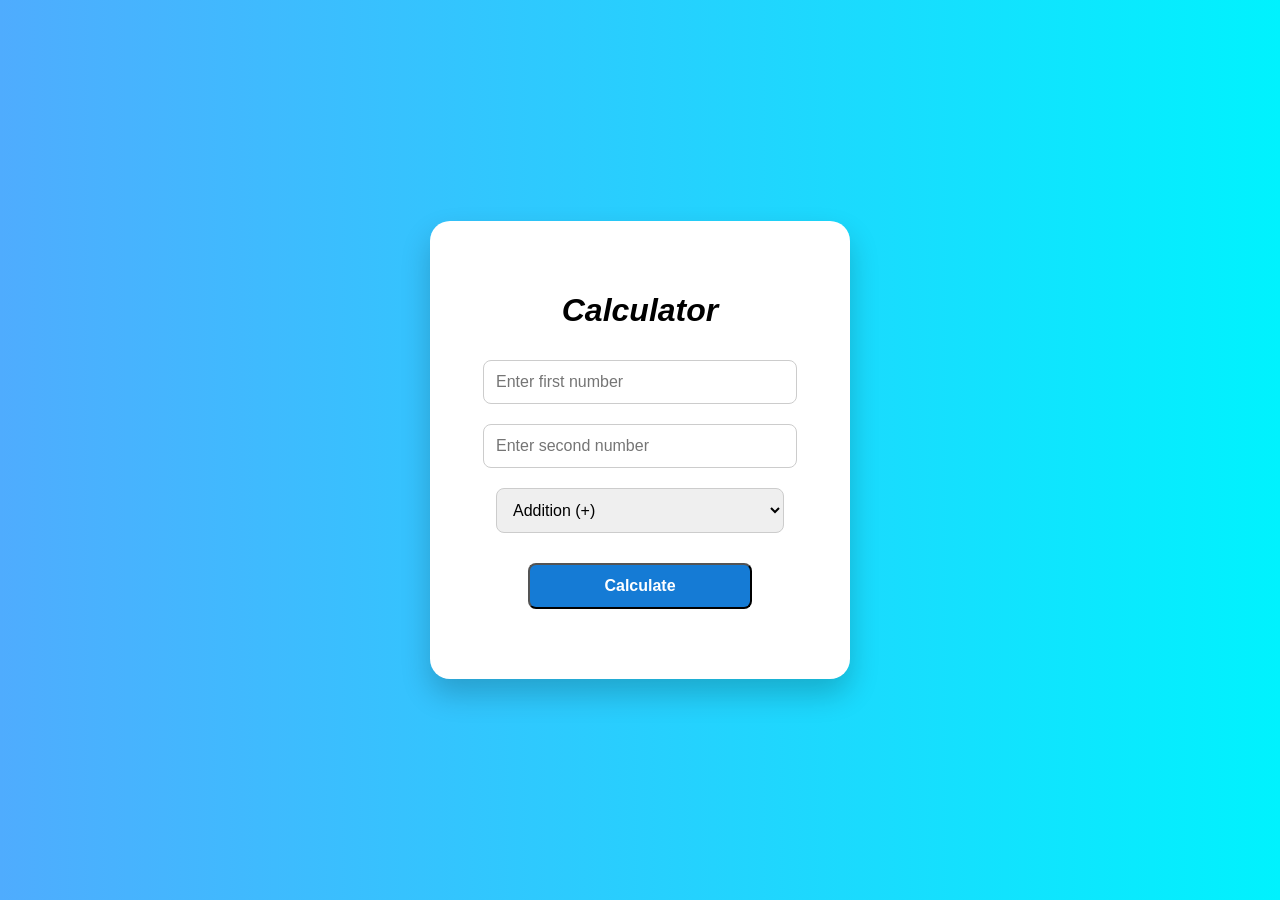
<file: TASK-3/index.html>
<!DOCTYPE html>
<html lang="en">
  <head>
    <meta charset="UTF-8" />
    <meta name="viewport" content="width=device-width, initial-scale=1.0" />
    <title>Document</title>
    <link rel="stylesheet" href="styles.css" />
    <script src="myjs.js"></script>
  </head>
  <body>
    <div class="calculator">
      <h1><i>Calculator</i></h1>

      <input type="text" id="num1" placeholder="Enter first number" /><br />
      <input type="text" id="num2" placeholder="Enter second number" /><br />

      <select id="operation">
        <option value="+">Addition (+)</option>
        <option value="-">Subtraction (-)</option>
        <option value="*">Multiplication (*)</option>
        <option value="/">Division (/)</option>
        <option value="%">Modulus (%)</option>
        <option value="^">Power (^)</option></select
      ><br />

      <button onclick="calculate()">Calculate</button>

      <div id="result"></div>
    </div>
  </body>
</html>
</file>
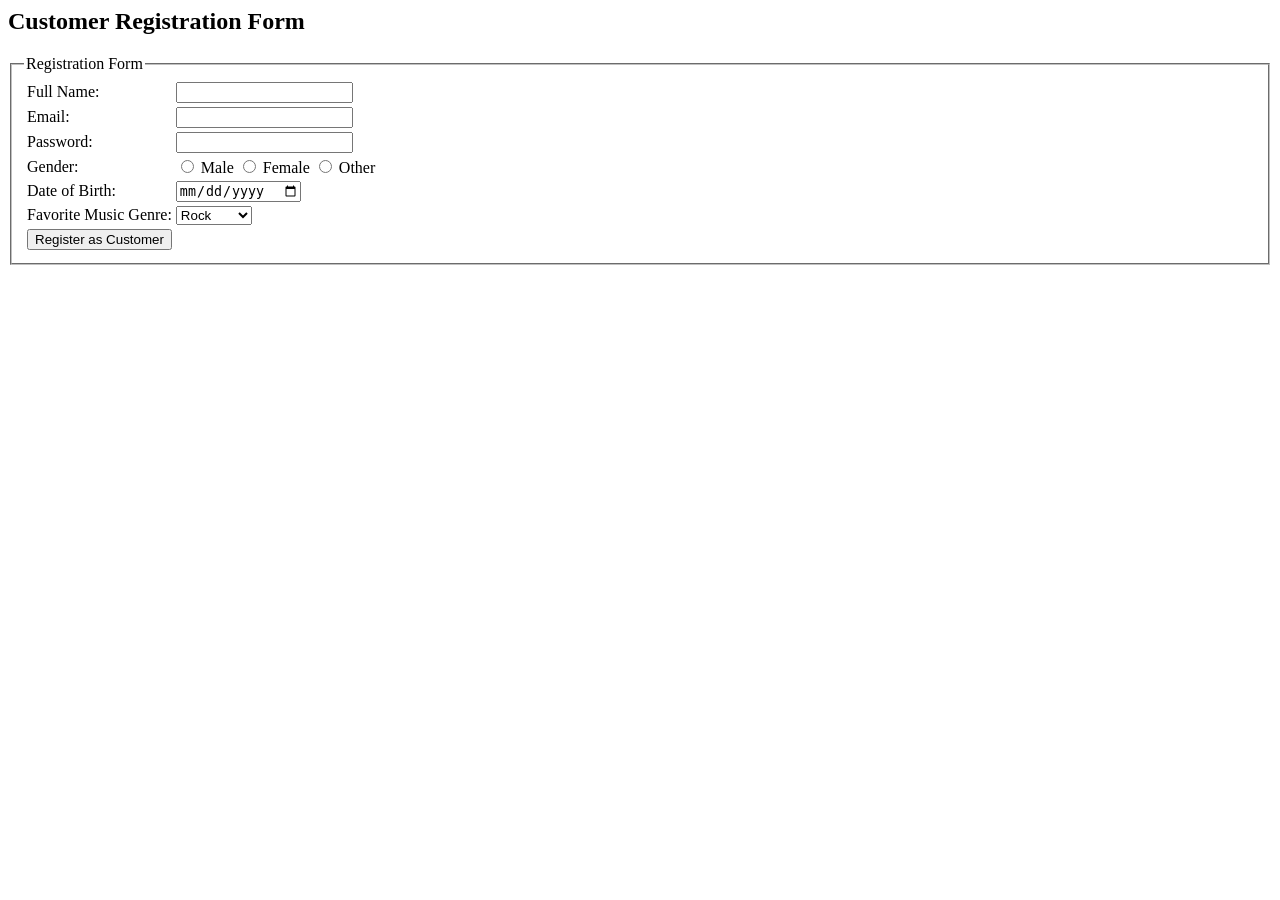
<file: customer.html>
<html>
<html lang="en">
<head>
    <meta charset="UTF-8">
    <meta name="viewport" content="width=device-width, initial-scale=1.0">
    <title>Customer Registration</title>
</head>
<body>
    <h2>Customer Registration Form</h2>
    <form action="form.html" method="post">
        <fieldset>
            <legend>Registration Form</legend>
        <table>
            <tr>
                <td><label for="name">Full Name:</label></td>
                <td><input type="text" id="name" name="name" required></td>
            </tr>
            <tr>
                <td><label for="email">Email:</label></td>
                <td><input type="email" id="email" name="email" required></td>
            </tr>
            <tr>
                <td><label for="password">Password:</label></td>
                <td><input type="password" id="password" name="password" required></td>
                
            </tr>

            <tr>
                <td><label>Gender:</label></td>
                <td>
                    <input type="radio" id="male" name="gender" value="male" required>
                    <label for="male">Male</label>
                    <input type="radio" id="female" name="gender" value="female">
                    <label for="female">Female</label>
                    <input type="radio" id="other" name="gender" value="other">
                    <label for="other">Other</label>
                </td>
            </tr>

            <tr>
                <td><label for="dob">Date of Birth:</label></td>
                <td><input type="date" id="dob" name="dob"></td>
            </tr>
            <tr>
                <td><label for="favorite_genre">Favorite Music Genre:</label></td>
                <td>
                    <select id="favorite_genre" name="favorite_genre">
                        <option value="rock">Rock</option>
                        <option value="pop">Pop</option>
                        <option value="jazz">Jazz</option>
                        <option value="hiphop">Hip-Hop</option>
                        <option value="classical">Classical</option>
                    </select>
                </td>
            </tr>
            <tr>
                <td colspan="2">
                    <input type="submit" value="Register as Customer">
                </td>
            </tr>
        </table>
        </legend>
        </fieldset>
    </form>
</body>
</html>
</file>
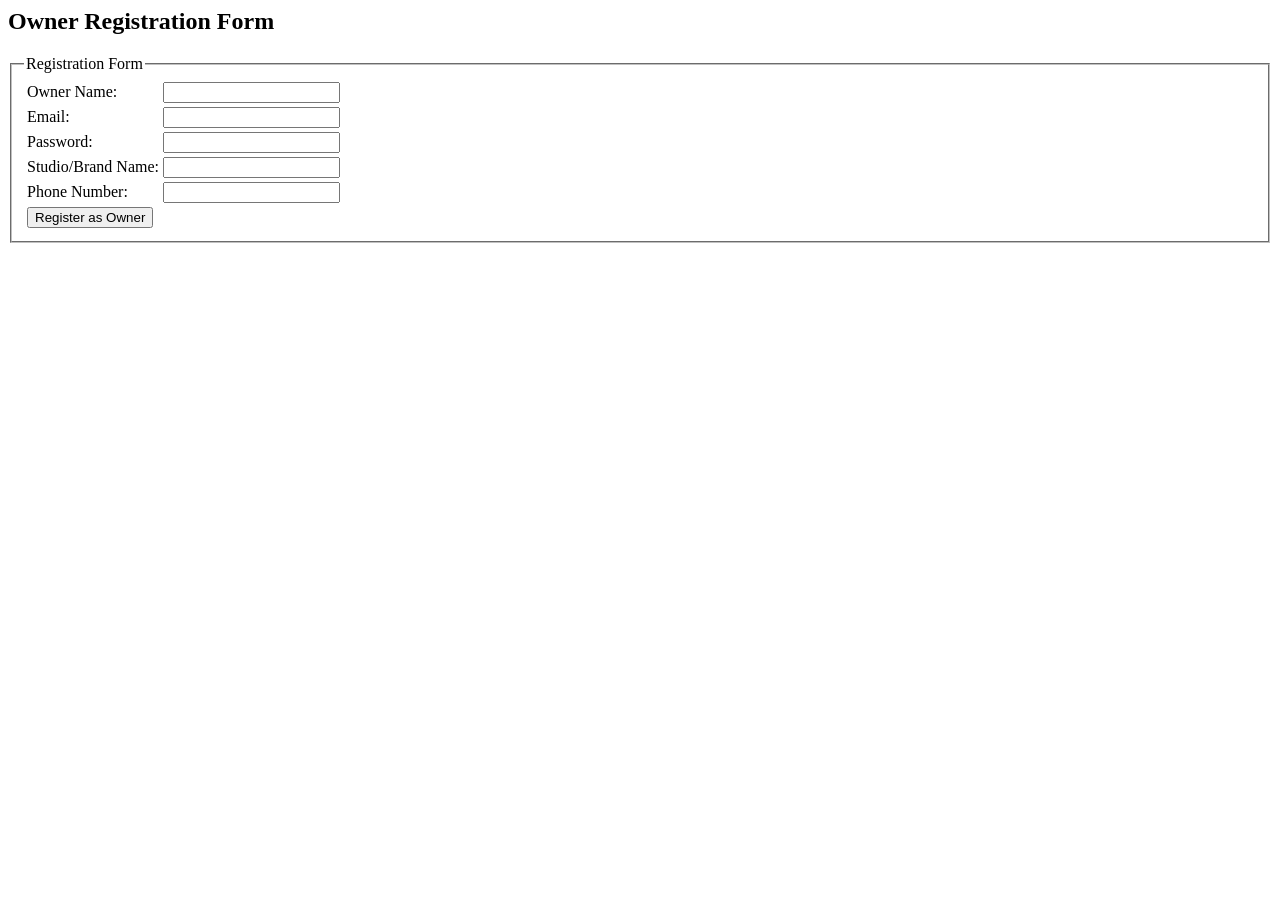
<file: Owner.html>
<html>
<html lang="en">
<head>
    <meta charset="UTF-8">
    <meta name="viewport" content="width=device-width, initial-scale=1.0">
    <title>Owner Registration</title>
</head>
<body>
    <h2>Owner Registration Form</h2>
    <form action="form.html" method="post">
        <fieldset>
            <legend>Registration Form</legend>
        <table>
            <tr>
                <td><label for="owner_name">Owner Name:</label></td>
                <td><input type="text" id="owner_name" name="owner_name" required></td>
            </tr>
            <tr>
                <td><label for="email">Email:</label></td>
                <td><input type="email" id="email" name="email" required></td>
            </tr>
            <tr>
                <td><label for="password">Password:</label></td>
                <td><input type="password" id="password" name="password" required></td>
            </tr>
            <tr>
                <td><label for="studio_name">Studio/Brand Name:</label></td>
                <td><input type="text" id="studio_name" name="studio_name"></td>
            </tr>
            <tr>
                <td><label for="phone">Phone Number:</label></td>
                <td><input type="tel" id="phone" name="phone" required></td>
            </tr>
            <tr>
                <td colspan="2">
                    <input type="submit" value="Register as Owner">
                </td>
            </tr>
        </table>
            </legend>
        </fieldset>
    </form>
</body>
</html>
</file>
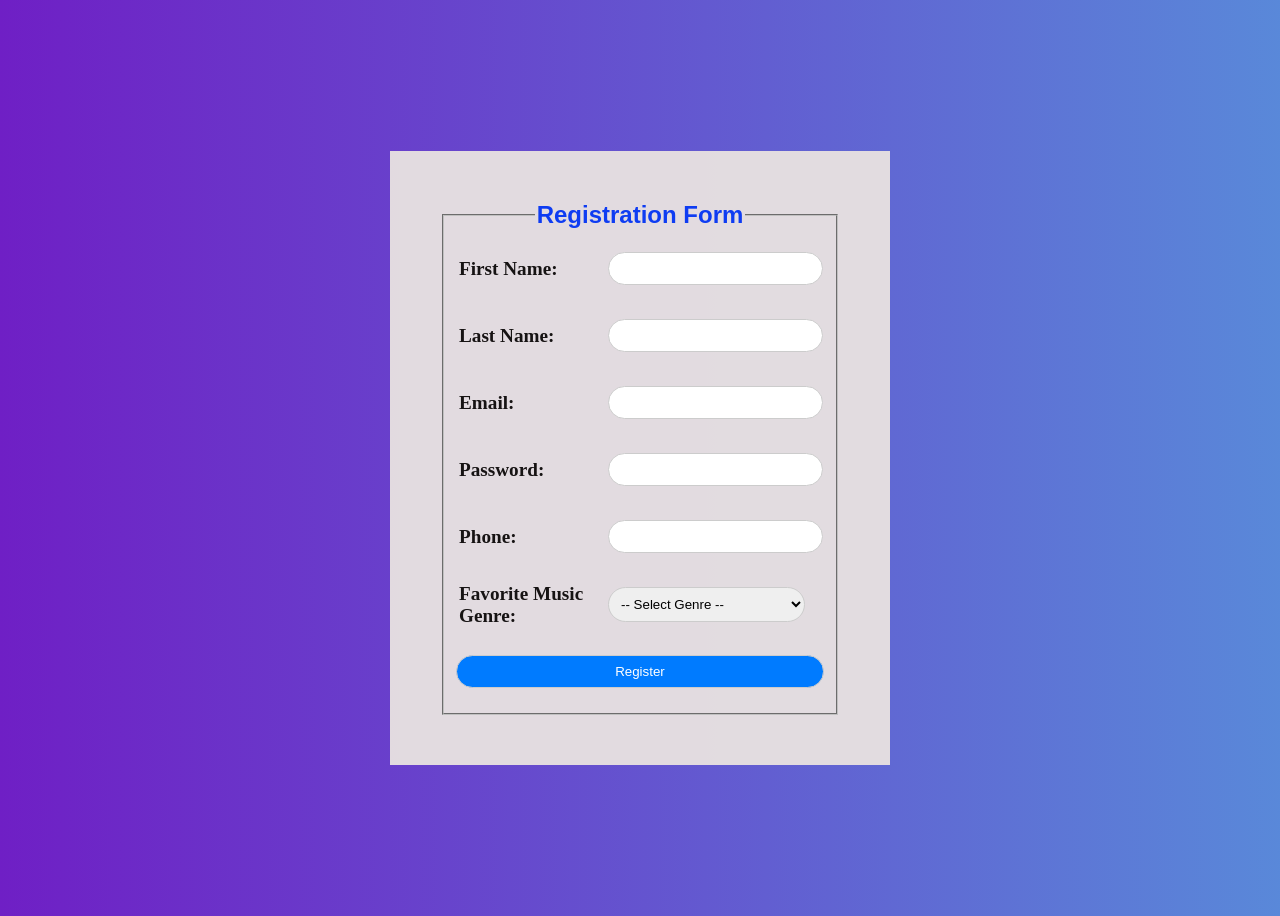
<file: TASK-4/customer.html>
<!DOCTYPE html>
<html lang="en">

<head>
  <meta charset="UTF-8">
  <meta name="viewport" content="width=device-width, initial-scale=1.0">
  <link rel="stylesheet" href="styles.css">
  
  <title>Registration</title>
</head>

<body>

  <form action="form.html" onsubmit=" return validateForm()" method="post">
    <fieldset>
      <legend>Registration Form</legend>
      <table>
       <tr>
  <td><label for="firstName">First Name:</label></td>
  <td>
    <input type="text" id="firstName" name="firstName">
    <span id="firstNameError" class="error"></span>
  </td>
</tr>
<tr>
  <td><label for="lastName">Last Name:</label></td>
  <td>
    <input type="text" id="lastName" name="lastName">
    <span id="lastNameError" class="error"></span>
  </td>
</tr>
<tr>
  <td><label for="email">Email:</label></td>
  <td>
    <input type="email" id="email" name="email">
    <span id="emailError" class="error"></span>
  </td>
</tr>
<tr>
  <td><label for="password">Password:</label></td>
  <td>
    <input type="password" id="password" name="password">
    <span id="passwordError" class="error"></span>
  </td>
</tr>
<tr>
  <td><label for="phone">Phone:</label></td>
  <td>
    <input type="tel" id="phone" name="phone">
    <span id="phoneError" class="error"></span>
  </td>
</tr>
<tr>
  <td><label for="genre">Favorite Music Genre:</label></td>
  <td>
    <select id="genre" name="genre">
      <option value="">-- Select Genre --</option>
      <option value="rock">Rock</option>
      <option value="pop">Pop</option>
      <option value="metal">Metal</option>
      <option value="hiphop">Hip-Hop</option>
      <option value="classical">Classical</option>
    </select>
    <span id="genreError" class="error"></span>
  </td>
</tr>



      </table>
      </legend>
      <div class="button">
        <input type="submit" value="Register">
      </div>

    </fieldset>
  </form>
  <script src="myjs.js"></script>
</body>

</html>
</file>
<file: TASK-3/styles.css>
body {
  margin: 0;
  padding: 0;
  font-family: "Segoe UI", sans-serif;
  background: linear-gradient(to right, #4facfe, #00f2fe);
  display: flex;
  justify-content: center;
  align-items: center;
  height: 100vh;
}
.calculator {
  background-color: white;
  padding: 50px;
  border-radius: 20px;
  box-shadow: 0 15px 30px rgba(0, 0, 0, 0.2);
  width: 320px;
  text-align: center;
}
.calculator h2 {
  margin-bottom: 20px;
  color: #333;
}
input,
select {
  width: 90%;
  padding: 12px;
  margin: 10px 0;
  font-size: 16px;
  border: 1px solid #ccc;
  border-radius: 8px;
  transition: 0.3s;
}
input:focus,
select:focus {
  border-color: #4facfe;
  outline: none;
}
button {
  width: 70%;
  padding: 12px;
  background-color: #157bd5;

  color: white;
  font-size: 16px;
  font-weight: bold;
  border-radius: 8px;
  margin-top: 20px;
  cursor: pointer;
  transition: 0.3s;
}
button:hover {
  background-color: #00c6fb;
}
#result {
  margin-top: 20px;
  font-size: 20px;
  color: #333;
  font-weight: bolder;
}
</file>
<file: TASK-4/styles.css>
body {
  display: flex;
  justify-content: center;
  align-items: center;
  height: 100vh;
  background: linear-gradient(to right, #6f1fc5, #0f53c8b0);
}

form {
  background: rgba(232, 225, 225, 0.96);
  padding: 50px;
  width: 400px;
}

legend {
  text-align: center;
  font-weight: bolder;
  font-size: x-large;
  font-family: "Franklin Gothic Medium", "Arial Narrow", Arial, sans-serif;
  color: #0e3cf2;
}

label {
  font-weight: bold;
  font-size: larger;
  color: #070404ee;
  display: flex;
  width: 145px;
}

input,
select {
  width: 100%;
  padding: 8px;
  margin: 15px 0;
  border: 1px solid #ccc;
  border-radius: 90px;
}

.button input[type="submit"] {
  background: #007bff;
  color: white;
  cursor: pointer;
}
.button input[type="submit"]:hover {
  background: #ee0909;
}
.error {
  color: red;
  font-size: 0.9em;
  margin-left: 10px;
}
</file>
